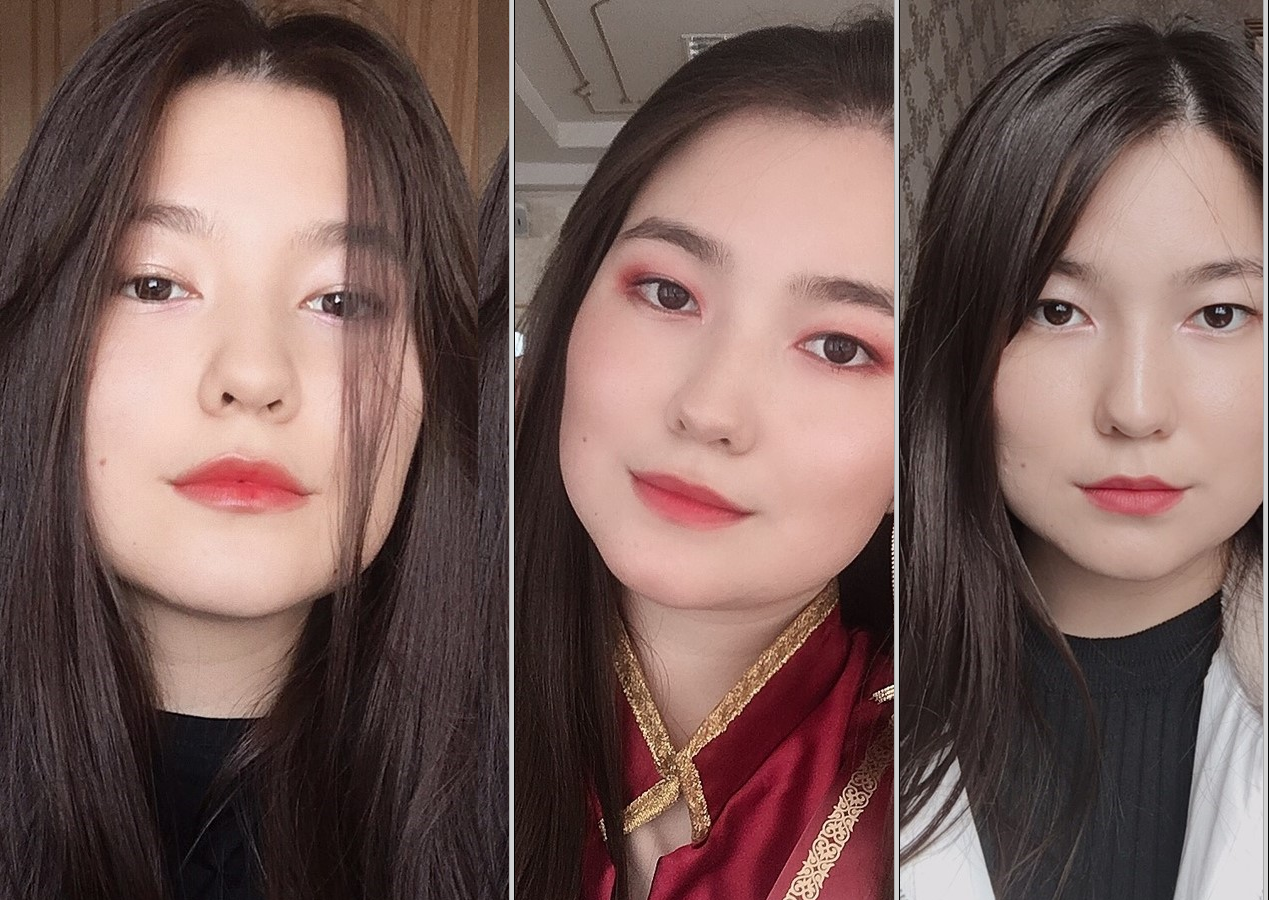
<file: blog.html>
<HTML>
<HEAD>
<TITLE>Ó÷àñòíèöû</TITLE>
</HEAD>
<frameset cols="4*, 6*">
<frame src="bakyt.html">
<frameset cols="3*, 3*">
<frame src="omirova.html">
<frameset cols="34*, 1*">
<frame src="bakon.html">
</file>
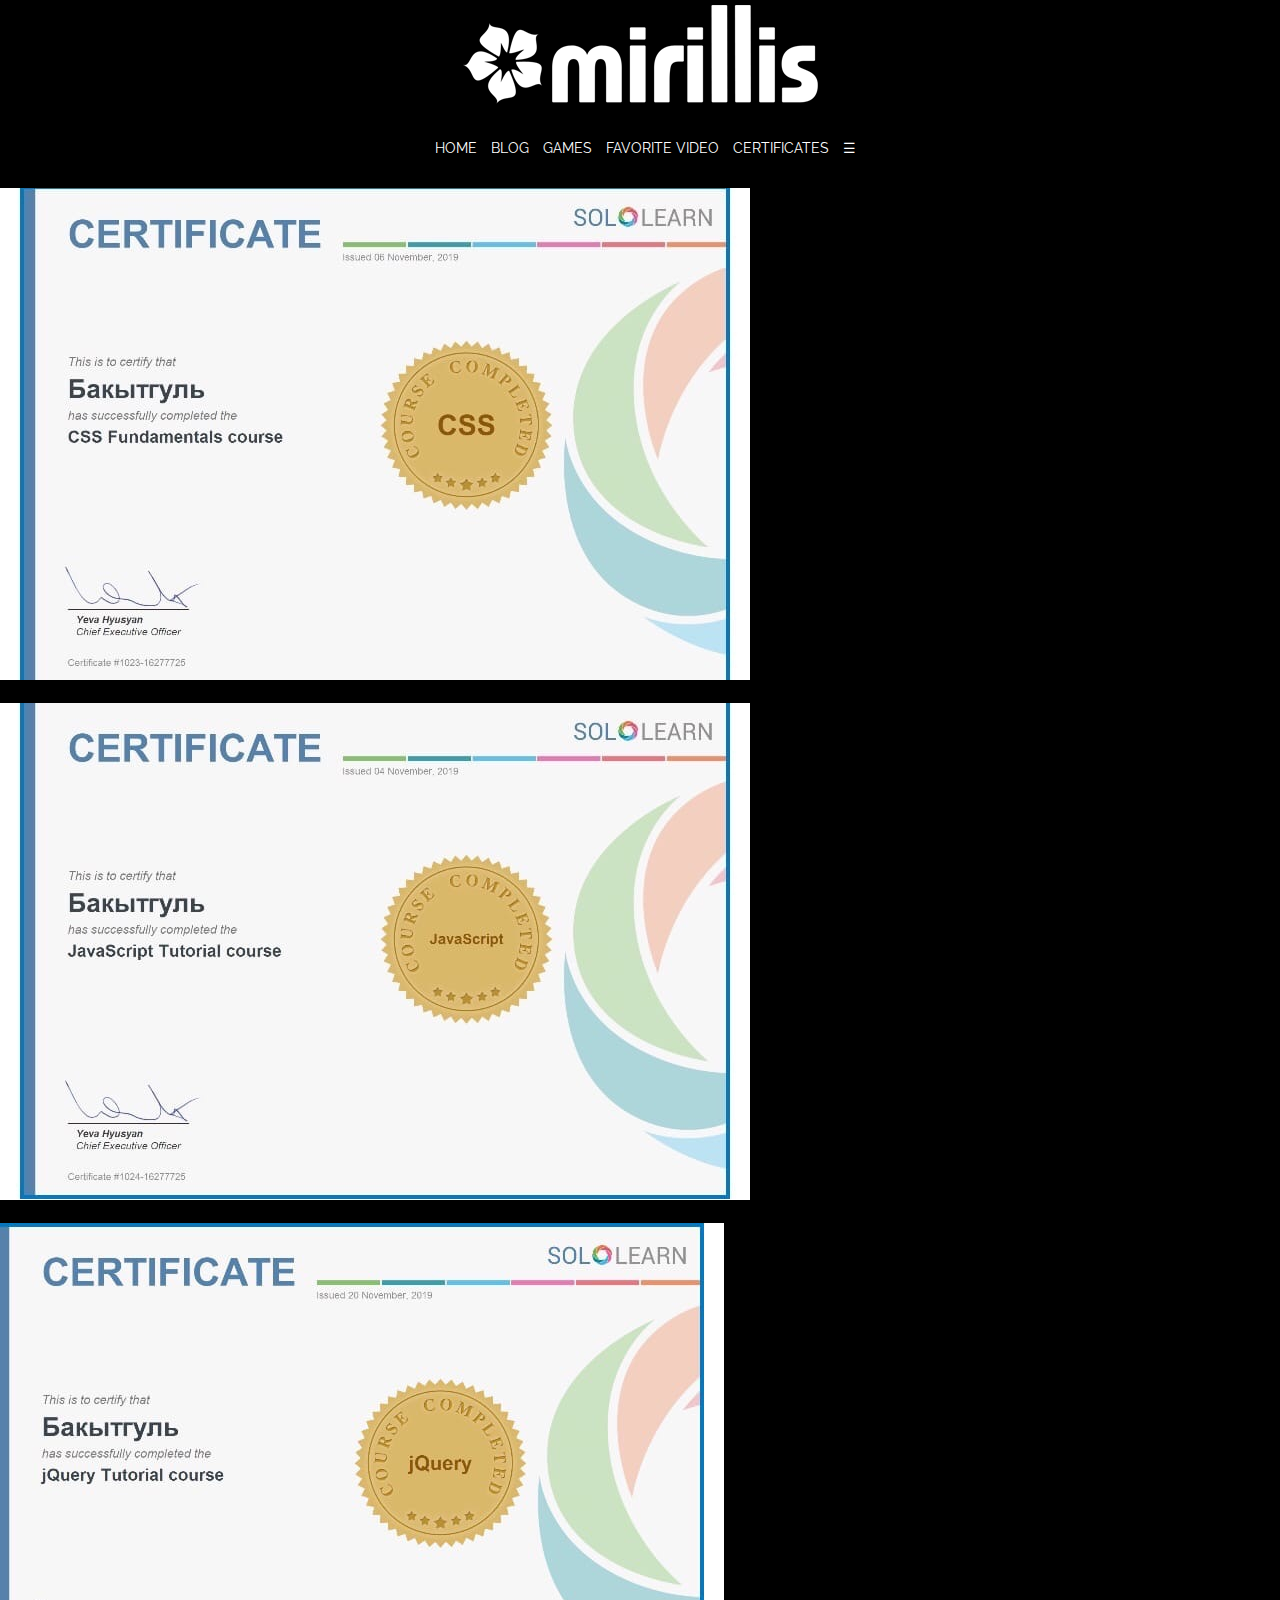
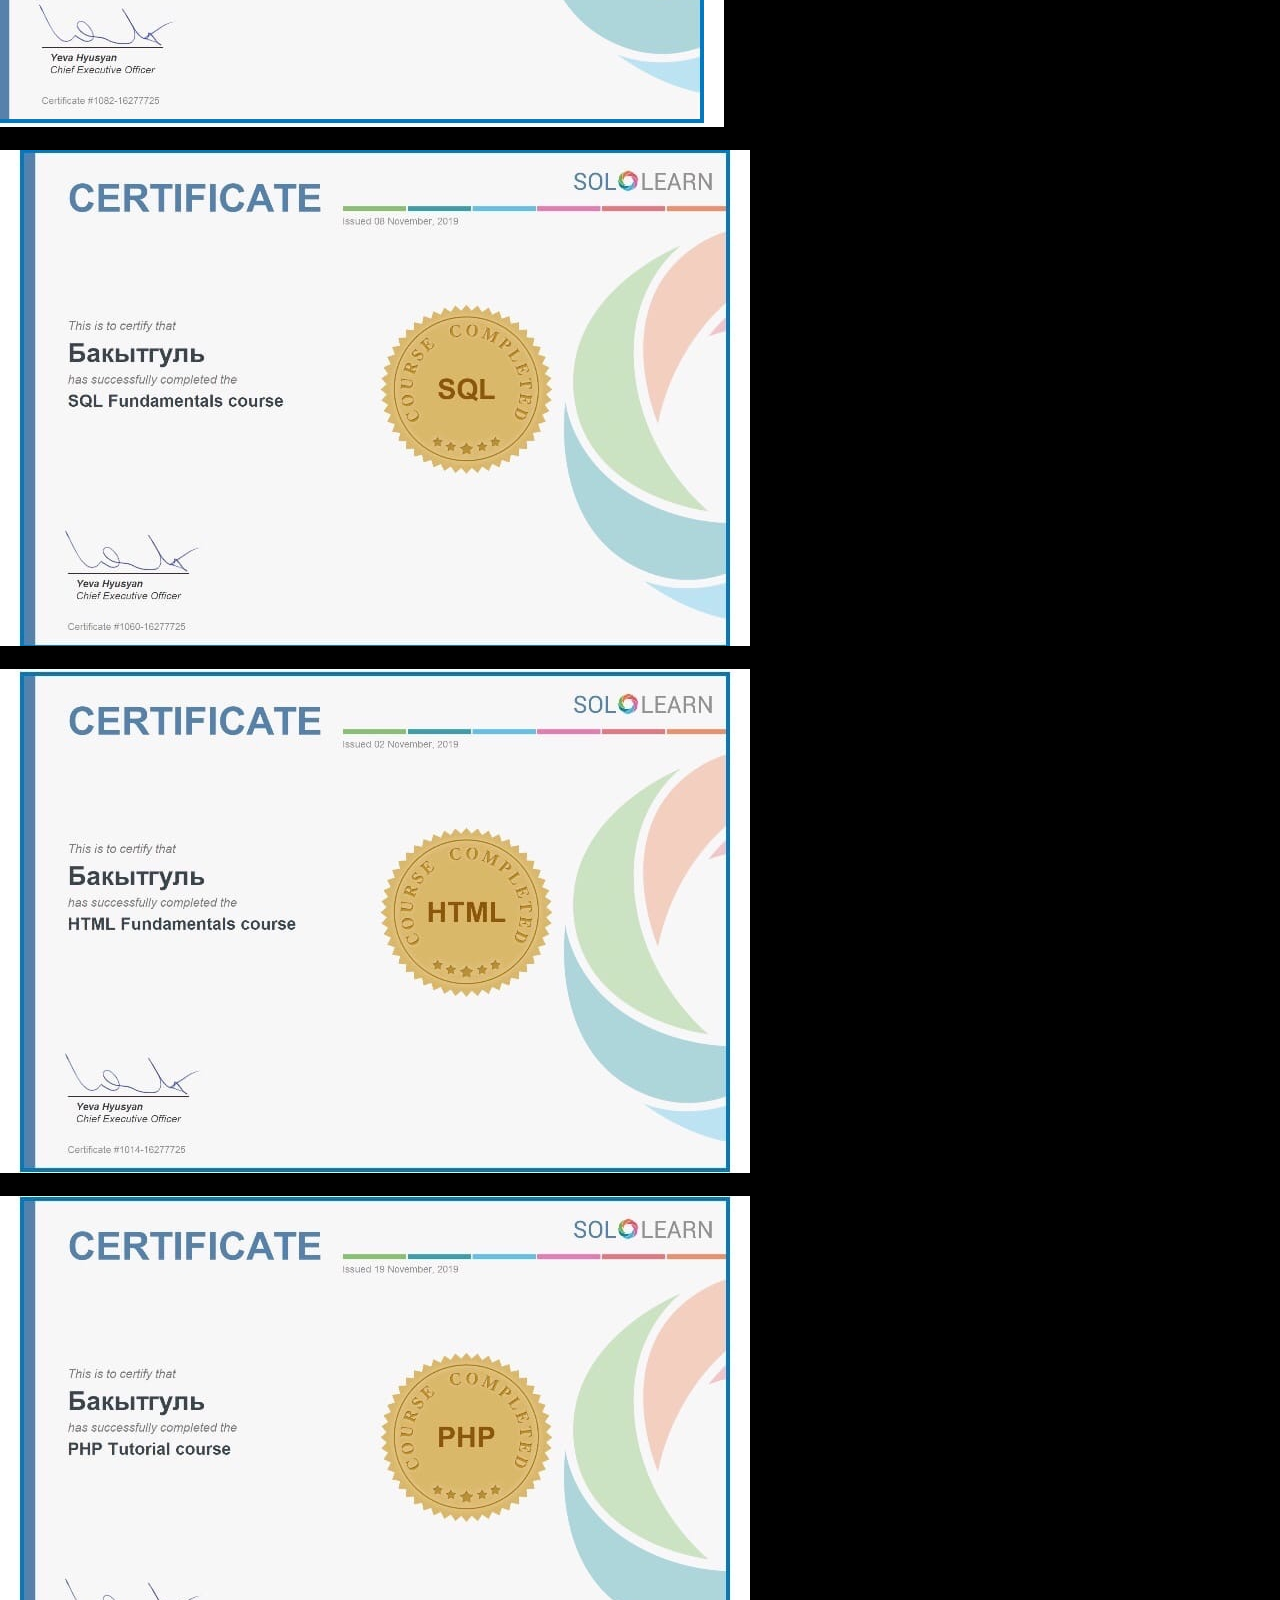
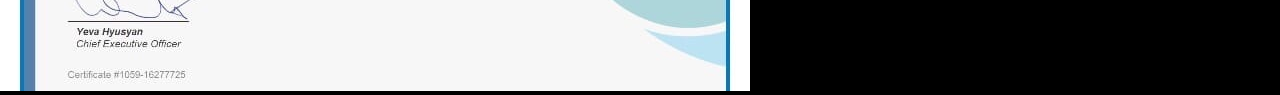
<file: certificate.html>
<!DOCTYPE html>
<html lang="en">
<head>
    <meta charset="UTF-8">
    <title>Bakytgul</title>
    <link rel="stylesheet" href="css/style.css">
    <link href="https://fonts.googleapis.com/css?family=Raleway" rel="stylesheet">
</head>
<body>
 
  
  <header>
      <div class="logo">
          <a href="index.html"><img class="graficlogo" src="img/logo.png" alt="Logo"></a>
      </div>
       <footer>
       <nav>
              <a href="index.html">HOME</a>
              <a href="blog.html">BLOG</a>
              <a href="game.html">GAMES</a>
              <a href="video.html">FAVORITE VIDEO</a>
              <a href="certificate.html">CERTIFICATES</a>
              <a id="menu" href="#" class="icon">&#9776;</a>
     </nav>
         </footer>
  </header>
  <main>
      <img src="img/cs.jpg" alt="" class="mw-100">
      <br>
       <br>
      <img src="img/js.jpg" alt="" class="mw-100">
      <br>
       <br>
      <img src="img/htm.jpg" alt="" class="mw-100">
      <br>
       <br>
      <img src="img/sl.jpg" alt="" class="mw-100">
      <br>
       <br>
      <img src="img/sql.jpg" alt="" class="mw-100">
      <br>
       <br>
      <img src="img/php.jpg" alt="" class="mw-100">
  </main>
</file>
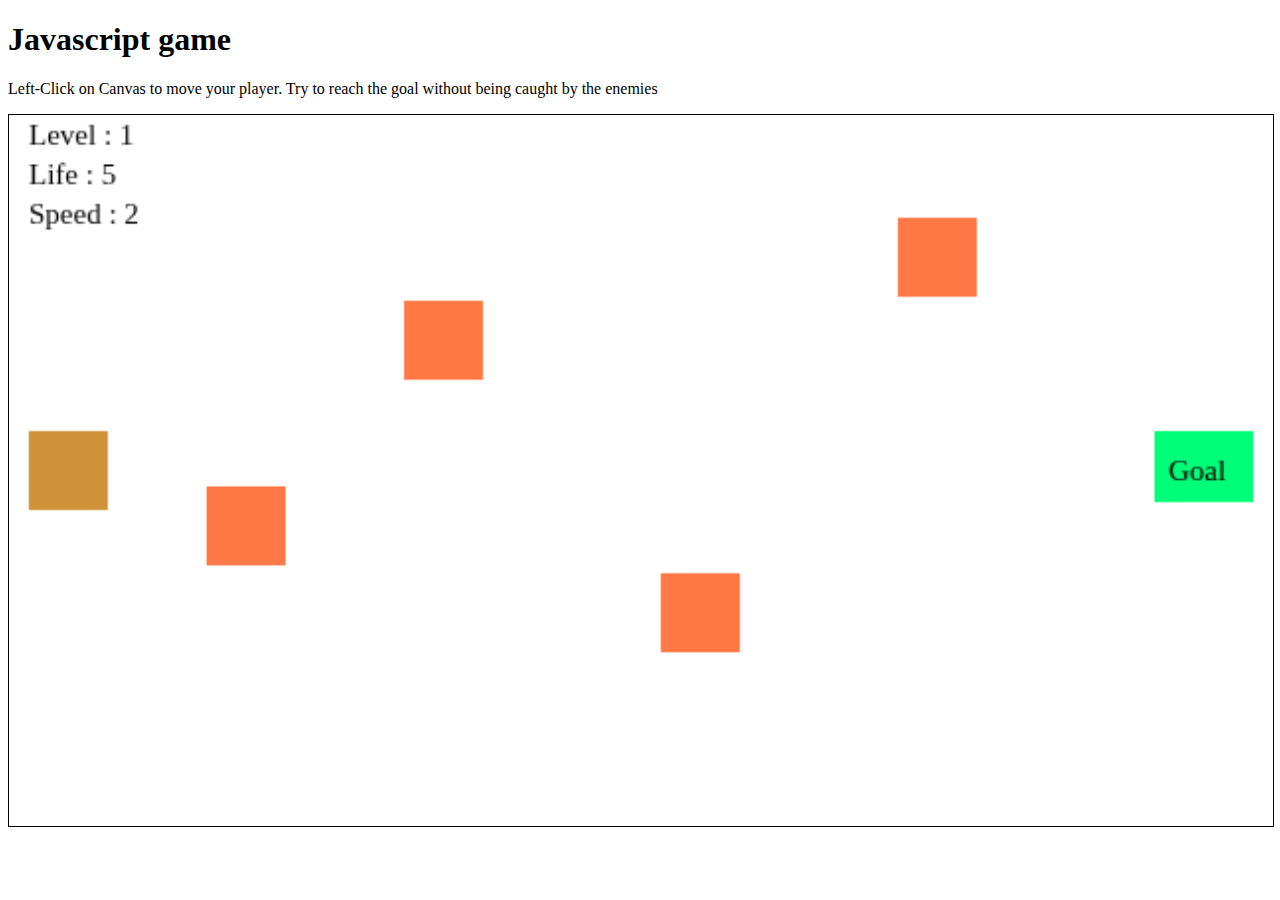
<file: game.html>
<!DOCTYPE html>
<html>
<head>
  <meta name="viewport" content="width=device-width, user-scalable=no" />
  <style>
    canvas {
      border: 1px solid black;
      width: 100%;
    }
    
    * {
   -webkit-user-select: none; /*disable text selection */
    }
  </style>
</head>
<body>
  <h1>Javascript game</h1>
  <p>Left-Click on Canvas to move your player. Try to reach the goal without being caught by the enemies</p>
  <canvas id="mycanvas" width="640" height="360" ></canvas>
  <script>
    window.addEventListener("load",function() {
      
      //constants
      var GAME_WIDTH = 640;
      var GAME_HEIGHT = 360;

      //keep the game going
      var gameLive = true;

      //current level
      var level = 1;
      var life = 5;
      //random color 
      var color = "#"+((1<<24)*Math.random()|0).toString(16);


      //enemies
      var enemies = [
        {
          x: 100, //x coordinate
          y: 100, //y coordinate
          speedY: 2, //speed in Y
          w: 40, //width
          h: 40 //heght
        },
        {
          x: 200,
          y: 0,
          speedY: 2,
          w: 40,
          h: 40
        },
        {
          x: 330,
          y: 100,
          speedY: 3,
          w: 40,
          h: 40
        },
        {
          x: 450,
          y: 100,
          speedY: -3,
          w: 40,
          h: 40
        }
      ];

      //the player object
      var player = {
        x: 10,
        y: 160,
        speedX: 2,
        isMoving: false,  //keep track whether the player is moving or not
        w: 40,
        h: 40
      };

      //the goal object
      var goal = {
        x: 580,
        y: 160,
        w: 50,
        h: 36
      }

      var sprites = {};

      var movePlayer = function() {
        player.isMoving = true;
      }

      var stopPlayer = function() {
        player.isMoving = false;
      }
      
      //grab the canvas and context
      var canvas = document.getElementById("mycanvas");
      var ctx = canvas.getContext("2d");

      //event listeners to move player
      canvas.addEventListener('mousedown', movePlayer);
      canvas.addEventListener('mouseup', stopPlayer);   
      canvas.addEventListener('touchstart', movePlayer);
      canvas.addEventListener('touchend', stopPlayer);   

      //update the logic
      var update = function() {

        //check if you've won the game
        if(checkCollision(player, goal)) {
          
          alert('Win !');
          level += 1;
          life += 1;
          player.speedX += 1;
          player.x = 10;
          player.y = 160;
          player.isMoving = false;
          
          for(var ab = 0; ab < enemies.length; ab++){
              if(enemies[ab].speedY > 1){
                enemies[ab].speedY += 1 ;
              }
              else{
                  enemies[ab].speedY -= 1 ;
              }
          }
        }

        //update player
        if(player.isMoving) {
          player.x = player.x + player.speedX;
        }

        //update enemies
        var i = 0;
        var n = enemies.length;
        
        enemies.forEach(function(element, index){

          //check for collision with player
          if(checkCollision(player, element)) {
            //stop the game
            if(life === 0){
                
                alert('Game Over');
                
                for(var ab = 0; ab < enemies.length; ab++){
                    
                    if(enemies[ab].speedY > 1){
                    enemies[ab].speedY -= (level - 1) ;
                    }
                    
                    else{
                        enemies[ab].speedY += (level - 1) ;
                    }
                }
                level = 1;
                life = 6;
                player.speedX = 2;
                color ="#"+((1<<24)*Math.random()|0).toString(16);
            }
            
            if(life > 0){
                
                life -= 1 ;
                color ="#"+((1<<24)*Math.random()|0).toString(16);
            }
            
            player.x = 10; 
            player.y = 160;
            player.isMoving = false;
          }

          //move enemy
          element.y += element.speedY;
          
          //check borders
          if(element.y <= 10) {
            element.y = 10;
            //element.speedY = element.speedY * -1;
            element.speedY *= -1;
          }
          else if(element.y >= GAME_HEIGHT - 50) {
            element.y = GAME_HEIGHT - 50;
            element.speedY *= -1;
          }
        });
      };

      //show the game on the screen
      var draw = function() {
        //clear the canvas
        ctx.clearRect(0,0,GAME_WIDTH,GAME_HEIGHT);        

        //draw level
        ctx.font = "15px Verdana";
        ctx.fillStyle = "rgb(0,0,0)";
        ctx.fillText("Level : " + level , 10, 15);
        ctx.fillText("Life : " + life , 10, 35);
        ctx.fillText("Speed : " + player.speedX , 10, 55);
        

        //draw player with random color
        ctx.fillStyle = color;
        ctx.fillRect(player.x, player.y, player.w, player.h);

        //draw enemies
        ctx.fillStyle = "rgb(255,120,70)";
        enemies.forEach(function(element, index){
          ctx.fillRect(element.x, element.y, element.w, element.h);
        });

        //draw goal
        ctx.fillStyle = "rgb(0,255,120)";
        ctx.fillRect(goal.x, goal.y, goal.w, goal.h);
        ctx.fillStyle = "rgb(0,0,0)";
        ctx.fillText("Goal", goal.x + 7, goal.y + 25);
      };

      //gets executed multiple times per second
      var step = function() {

        update();
        draw();

        if(gameLive) {
          window.requestAnimationFrame(step); 
        }     
      };

      //check the collision between two rectangles
      var checkCollision = function(rect1, rect2) {

        var closeOnWidth = Math.abs(rect1.x - rect2.x) <= Math.max(rect1.w, rect2.w);
        var closeOnHeight = Math.abs(rect1.y - rect2.y) <= Math.max(rect1.h, rect2.h);
        return closeOnWidth && closeOnHeight;
      }

      //initial kick
      step();
    });
  </script>
</body>
</html>
</file>
<file: css/style.css>
*{
    margin: 0;
    padding: 0;
}
a{
    text-decoration: none;
}
li{
    text-decoration: none;
    list-style: none;
}
body{
    font-family: 'Raleway', sans-serif;
}
.logo{
    background: #000;
    width: 100%;
    display: flex;
    justify-content: center;
}
.graficlogo{
    padding: 5px;
    max-width: 100%;
    box-sizing: border-box;
}

nav{
    margin: auto;
    width: 800px;
    height: 50px;
}
.topnav{
    background-color: #000;
    font-size: 14px;
    margin-top: 40px;
    text-align: center;
}
.topnav a{
    color: white;
    text-align: center;
    padding: 14px 16px;
}
.topnav a:hover{
    border-bottom: 2px solid #000;
}
.topnav .icon{
    display: none;
}
.mw-100{
    max-width: 100%;
}
.advantages_container{
    display: flex;
    justify-content: center;
}
.advantages{
    padding-top: 40px;
    padding-bottom: 40px;
    width: 70px;
    display: flex;
    justify-content: space-between;
    text-align: center;
    flex-wrap: wrap;
}


.advantages_item{
    width: 60%;
}

@media screen and (max-width: 76px){
    .topnav a:not(:first-child) {
        display: none;
    }
    .topnav a.icon{
        float: right;
        margin-top: -17px;
        display: block;
        color: black;
    }
    nav{
        width: 100%;
    }
    .topnav.responsive{
        position: relative;
    }
    .topnav.responsive a.icon{
        position: absolute;
        right: 0;
        top: 0;
    }
    .topnav.responsive a {
        float: none;
        display: block;
        text-align: left;
    }
    .advantages_item{
        width: 45%;
    }
}
    footer{
        width: 100%;
        height: auto;
        background: #000;
        margin: 0 auto;
        text-align: center;
        padding-top: 25px;
    }
    footer a{
        color: white;
        font-size: 14px;
        margin-left: 10px;
    }
footer nav a:hover{
        border-bottom: 1px solid white;
}
.social img{
    margin-left: 10px;
    margin-bottom: 10px;
}
social img:hover{
    background: #494949;
}
@import "compass/css3";

@import url(https://fonts.googleapis.com/css?family=Share+Tech+Mono);


body{
  background: black;
}

.info {
  color: white;
  font:1em/1 sans-serif;
  text-align: center;
}

.info a{
  color: white;
}

svg{
  width: 700px;
  height: 160px;
  display: block;
  position: relative;
  overflow: hidden; 
  margin: 0 auto;
  background: black;
}
div align=center;
<FONT COLOR="FFFFFF">
</file>
